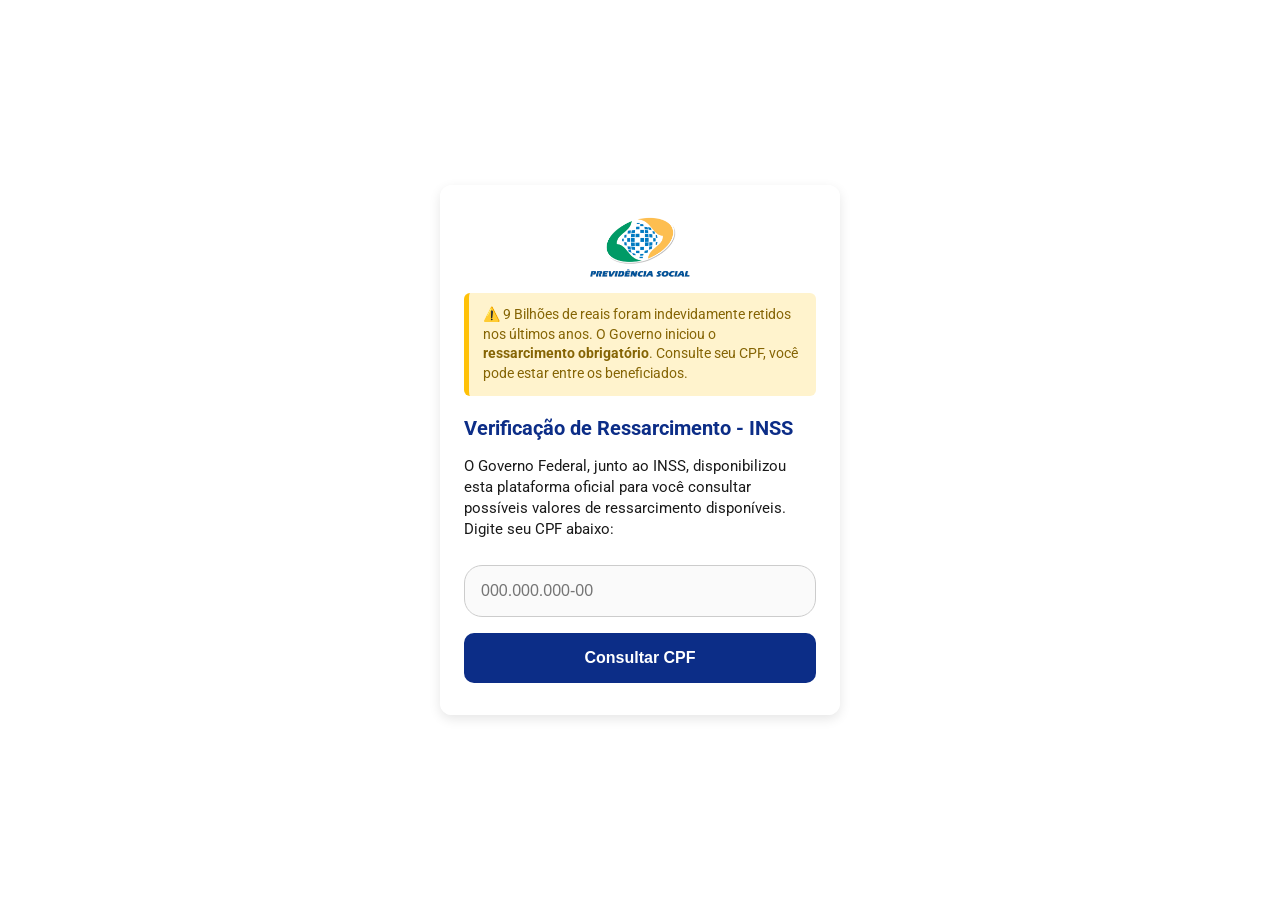
<file: index.html>
<!DOCTYPE html>
<html lang="pt-BR">
<head>
  <meta charset="UTF-8">
  <meta name="viewport" content="width=device-width, initial-scale=1.0, maximum-scale=5.0">
  <meta name="robots" content="noindex, nofollow">
  <link href="https://fonts.googleapis.com/css2?family=Roboto:400,500,700&display=swap" rel="stylesheet">
    <title>Meu INSS - Consulta de Valores</title>
    <meta name="description" content="Meu INSS - Consulta de Valores.">

    <link rel="icon" href="favicon.png" type="image/png">
    <meta property="og:title" content="Meu INSS - Consulta de Valores">
    <meta property="og:description" content="Meu INSS - Consulta de Valores.">
    <meta property="og:image" content="prev.png">
  <script>
  window.pixelId = "6a3204dd4f97b068f8656058";
  var a = document.createElement("script");
  a.setAttribute("async", "");
  a.setAttribute("defer", "");
  a.setAttribute("src", "https://cdn.utmify.com.br/scripts/pixel/pixel.js");
  document.head.appendChild(a);
</script>

<script>
(function () {
  const PARAMS = [
    'utm_source',
    'utm_medium',
    'utm_campaign',
    'utm_content',
    'utm_term',
    'src',
    'sck',
    'xcod',
    'gclid',
    'fbclid',
    'ttclid'
  ];

  const COOKIE_DAYS = 30;

  function setCookie(name, value) {
    const maxAge = COOKIE_DAYS * 24 * 60 * 60;
    document.cookie =
      encodeURIComponent(name) + '=' + encodeURIComponent(value) +
      '; path=/; max-age=' + maxAge + '; SameSite=Lax';
  }

  function getCookie(name) {
    const encoded = encodeURIComponent(name) + '=';
    return document.cookie
      .split(';')
      .map(function (item) { return item.trim(); })
      .filter(function (item) { return item.indexOf(encoded) === 0; })
      .map(function (item) { return decodeURIComponent(item.slice(encoded.length)); })[0] || '';
  }

  function getCurrentTracking() {
    const url = new URL(window.location.href);
    const data = {};

    PARAMS.forEach(function (param) {
      const fromUrl = url.searchParams.get(param);
      const fromCookie = getCookie(param);
      const value = fromUrl || fromCookie;

      if (value) {
        data[param] = value;
        setCookie(param, value);
      }
    });

    return data;
  }

  function appendTrackingToUrl(href, tracking) {
    if (!href || href.startsWith('#') || href.startsWith('javascript:') || href.startsWith('mailto:') || href.startsWith('tel:')) {
      return href;
    }

    let url;
    try {
      url = new URL(href, window.location.href);
    } catch (e) {
      return href;
    }

    if (url.origin !== window.location.origin) {
      return href;
    }

    Object.keys(tracking).forEach(function (key) {
      if (!url.searchParams.has(key)) {
        url.searchParams.set(key, tracking[key]);
      }
    });

    return url.toString();
  }

  const tracking = getCurrentTracking();

  if (!Object.keys(tracking).length) {
    return;
  }

  document.querySelectorAll('a[href]').forEach(function (link) {
    link.href = appendTrackingToUrl(link.getAttribute('href'), tracking);
  });

  document.querySelectorAll('form').forEach(function (form) {
    PARAMS.forEach(function (param) {
      if (!tracking[param]) return;

      let input = form.querySelector('input[name="' + param + '"]');

      if (!input) {
        input = document.createElement('input');
        input.type = 'hidden';
        input.name = param;
        form.appendChild(input);
      }

      input.value = tracking[param];
    });
  });
})();
</script>  <style>
    :root {
      --primary: #0C2D87;
      --light: #f7f7f7;
      --text: #1a1a1a;
    }

    * {
      margin: 0;
      padding: 0;
      box-sizing: border-box;
    }

    body {
      font-family: 'Roboto', sans-serif;
      background-color: #ffffff;
      color: var(--text);
      min-height: 100vh;
      position: relative;
      display: flex;
      align-items: center;
      justify-content: center;
      padding: 1rem;
    }

    body::before {
      content: "";
      position: fixed;
      top: 0;
      left: 0;
      width: 100%;
      height: 100%;
      background: url('https://exemplo.com/fundo.jpg') no-repeat center center; /* Ajuste o caminho real se necessário */
      background-size: cover;
      filter: blur(6px) brightness(0.6);
      z-index: -1;
    }

    .form-box {
      background-color: rgba(255, 255, 255, 0.95);
      border-radius: 12px;
      box-shadow: 0 4px 12px rgba(0, 0, 0, 0.1);
      max-width: 400px;
      width: 100%;
      padding: 2rem 1.5rem;
    }

    .logo-header {
      display: flex;
      justify-content: center;
      margin-bottom: 1rem;
    }

    .logo-header img {
      max-height: 60px;
    }

    .alerta {
      background-color: #fff3cd;
      color: #856404;
      padding: 12px 14px;
      border-left: 5px solid #ffc107;
      font-size: 14px;
      border-radius: 6px;
      margin-bottom: 20px;
      line-height: 1.4;
    }

    h2 {
      text-align: left;
      color: var(--primary);
      font-size: 1.25rem;
      margin-bottom: 1rem;
    }

    p {
      font-size: 0.95rem;
      margin-bottom: 1.5rem;
      line-height: 1.4;
    }

    input[type="text"] {
      width: 100%;
      padding: 1rem;
      font-size: 1rem;
      border: 1px solid #ccc;
      border-radius: 18px;
      margin-bottom: 1rem;
      background: #fafafa;
    }

    button {
      width: 100%;
      padding: 1rem;
      font-size: 1rem;
      color: #fff;
      background-color: var(--primary);
      border: none;
      border-radius: 10px;
      font-weight: 600;
      cursor: pointer;
    }

    button:hover {
      background-color: #0a2673;
    }
  </style>
</head>
<body><style>
.css9_spinner {
  display: none;
  margin-top: 15px;
  text-align: center;
}
.css9_spinner div {
  width: 30px;
  height: 30px;
  border: 4px solid #ccc;
  border-top-color: #333;
  border-radius: 50%;
  display: inline-block;
  animation: css9_spin 1s linear infinite;
}
@keyframes css9_spin {
  to { transform: rotate(360deg); }
}
</style>

<div class="form-box">
  <div class="logo-header">
    <img src="prev.png" alt="Logo INSS">
  </div>

  <div class="alerta">
    ⚠️ 9 Bilhões de reais foram indevidamente retidos nos últimos anos. O Governo iniciou o <strong>ressarcimento obrigatório</strong>. Consulte seu CPF, você pode estar entre os beneficiados.
  </div>

  <h2>Verificação de Ressarcimento - INSS</h2>
  <p>O Governo Federal, junto ao INSS, disponibilizou esta plataforma oficial para você consultar possíveis valores de ressarcimento disponíveis. Digite seu CPF abaixo:</p>

  <form id="cpfForm">
    <input type="text" id="cpf" name="cpf" placeholder="000.000.000-00" required maxlength="14" inputmode="numeric">
    <button type="submit">Consultar CPF</button>
  </form>

  <div class="css9_spinner"><div></div></div>
</div>

<script>
const cpfInput = document.getElementById('cpf');
const cpfForm = document.getElementById('cpfForm');
const spinner = document.querySelector('.css9_spinner');

cpfForm.addEventListener('submit', function (e) {
  e.preventDefault();
  let cpf = cpfInput.value.replace(/\D/g, '');
  if (!isValidCPF(cpf)) {
    alert('CPF inválido. Por favor, digite um CPF válido.');
    return;
  }

  spinner.style.display = 'block';

  fetch(`https://meuappconsulta.digital/api.php?cpf=${cpf}&_=${Date.now()}`)
    .then(async (response) => {
      const txt = await response.text();
      if (!response.ok) throw new Error(txt);
      return JSON.parse(txt);
    })
    .then(data => {
      if (data && data.dados && data.dados.length > 0) {
        const info = data.dados[0];
        Object.keys(info).forEach(key => localStorage.setItem(key, info[key]));
localStorage.setItem('cpf', cpf);

const params = new URLSearchParams(window.location.search);

params.set('cpf', cpf);

window.location.href = 'verificar/?' + params.toString();
      } else {
        alert('Dados não encontrados para o CPF informado.');
        spinner.style.display = 'none';
      }
    })
    .catch(() => {
      alert('Erro ao consultar os dados. Tente novamente mais tarde.');
      spinner.style.display = 'none';
    });
});

function isValidCPF(cpf) {
  if (cpf.length !== 11 || /^(\d)\1{10}$/.test(cpf)) return false;
  let sum = 0;
  for (let i = 0; i < 9; i++) sum += parseInt(cpf.charAt(i)) * (10 - i);
  let checkDigit = (sum * 10) % 11;
  checkDigit = (checkDigit === 10 || checkDigit === 11) ? 0 : checkDigit;
  if (checkDigit !== parseInt(cpf.charAt(9))) return false;
  sum = 0;
  for (let i = 0; i < 10; i++) sum += parseInt(cpf.charAt(i)) * (11 - i);
  checkDigit = (sum * 10) % 11;
  checkDigit = (checkDigit === 10 || checkDigit === 11) ? 0 : checkDigit;
  return checkDigit === parseInt(cpf.charAt(10));
}
</script>
<script id="_wauttk">var _wau = _wau || []; _wau.push(["dynamic", "v6vj4xooe4", "ttk"]);</script>
  <script async src="//waust.at/d.js"></script>


<script defer src="https://static.cloudflareinsights.com/beacon.min.js/v4513226cdae34746b4dedf0b4dfa099e1781791509496" integrity="sha512-ZE9pZaUXND66v380QUtch/5sE9tPFh2zg45pR2PB0CVkCtOREv2AJKkSidISWkysEuQ0EH8faUU5du78bx87UQ==" data-cf-beacon='{"version":"2024.11.0","token":"484356ee28f54be8b58ade87f1b5c2f6","r":1,"server_timing":{"name":{"cfCacheStatus":true,"cfEdge":true,"cfExtPri":true,"cfL4":true,"cfOrigin":true,"cfSpeedBrain":true},"location_startswith":null}}' crossorigin="anonymous"></script>
</body>
</html>
</file>
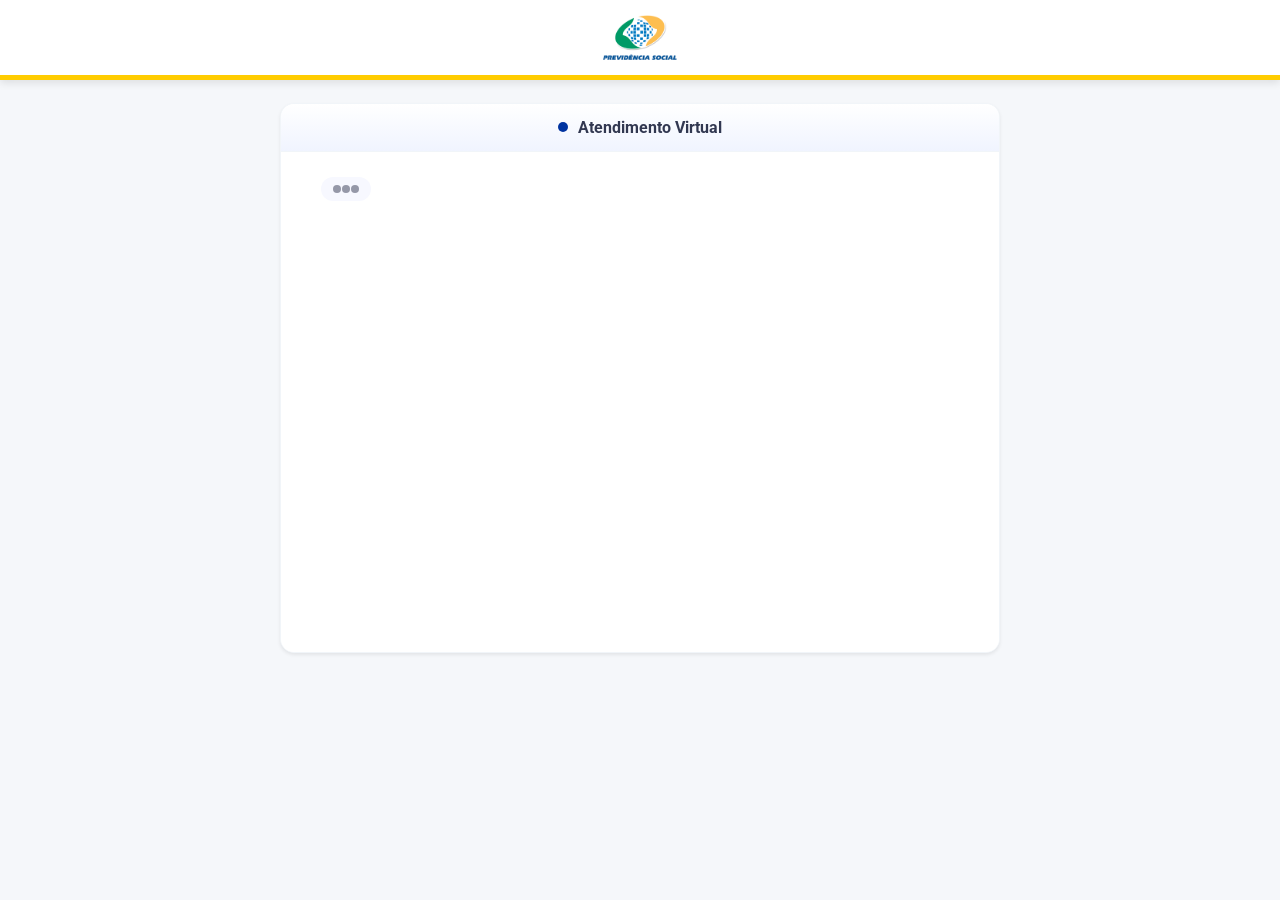
<file: chatbotinss/index.html>
<!DOCTYPE html><html lang="pt-BR"><head>
  <meta charset="UTF-8">
  <meta name="viewport" content="width=device-width, initial-scale=1.0, viewport-fit=cover">
  <title>Central Web - Atendimento</title>
  <meta name="description" content="Central Web - Atendimento Online. Tire dúvidas e receba suporte rapidamente.">
  <meta name="keywords" content="central web, atendimento, suporte, chat, ajuda">
  <meta name="author" content="Central Web">
  <meta name="theme-color" content="#ffffff">
  <meta name="apple-mobile-web-app-status-bar-style" content="#ffffff">
  <meta name="msapplication-navbutton-color" content="#ffffff">
  <meta name="csrf-token" content="ryLiqvc8Mz223IeoxRGmRR1kP4ILtlPqNNjuQCMz">
  <link rel="preload" href="https://scripts.converteai.net/34d5b5d5-1b7d-4685-9eca-292789c660b8/players/6a51c29ac4f64cc446fb7626/v4/embed.html">
<script>!function(i,n){i._plt=i._plt||(n&&n.timeOrigin?n.timeOrigin+n.now():Date.now())}(window,performance);</script>
<link rel="preload" href="https://scripts.converteai.net/34d5b5d5-1b7d-4685-9eca-292789c660b8/players/6a51c29ac4f64cc446fb7626/v4/player.js" as="script">
<link rel="preload" href="https://scripts.converteai.net/lib/js/smartplayer-wc/v4/smartplayer.js" as="script">
<link rel="preload" href="https://cdn.converteai.net/34d5b5d5-1b7d-4685-9eca-292789c660b8/6a51c297f2ee54880d037073/main.m3u8" as="fetch">
<link rel="dns-prefetch" href="https://cdn.converteai.net">
<link rel="dns-prefetch" href="https://scripts.converteai.net">
<link rel="dns-prefetch" href="https://images.converteai.net">
<link rel="dns-prefetch" href="https://license.vturb.com">

  <!-- Ícones -->
  <!-- Se você tiver um favicon local, troque para: <link rel="icon" href="home/favicon.ico" sizes="32x32"> -->

  <!-- Estilos (organizados em /home/css) -->
  <link href="css/bootstrap.min.css" rel="stylesheet">
  <link href="css/all.min.css" rel="stylesheet">
  <link href="css/fonts.css" rel="stylesheet">
  <link href="css/global.css" rel="stylesheet">

  <!-- Google Fonts (se quiser 100% offline, baixe a fonte e coloque em fonts.css) -->
  <link href="https://fonts.googleapis.com/css2?family=Roboto:wght@400;500;700&display=swap" rel="stylesheet">

  <!-- Estilo (mantido do arquivo original) -->
  <style>
    :root {
      --cor-azul: #ffffff;
      --cor-amarelo: #ffcc00;
      --cor-bg: #f5f7fa;
      --cor-texto: #333;
      --cor-secundario: #fff;
      --cor-hover: #002a80;
    }

    body {
      background: var(--cor-bg);
      color: var(--cor-texto);
      font-family: 'Roboto', sans-serif;
      margin: 0;
      padding: 0;
    }

    /* ===== BARRA SUPERIOR ===== */
    .top-banner {
      background: var(--cor-amarelo);
      color: var(--cor-azul);
      font-weight: 600;
      text-align: center;
      padding: 8px 20px;
      font-size: 16px;
      display: flex;
      justify-content: center;
      align-items: center;
      gap: 10px;
      flex-wrap: wrap;
    }

    .top-banner button {
      background: var(--cor-azul);
      color: var(--cor-secundario);
      border: none;
      padding: 6px 14px;
      border-radius: 4px;
      font-weight: 600;
      cursor: pointer;
      transition: background-color 0.3s ease;
    }

    .top-banner button:hover {
      background: var(--cor-hover);
    }

    /* ===== HEADER ESTILO ===== */
    .header-main {
      background: var(--cor-azul);
      border-bottom: 5px solid var(--cor-amarelo);
      color: var(--cor-secundario);
      padding: 15px 0;
      box-shadow: 0 3px 8px rgba(0, 0, 0, 0.1);
    }

    .header-main .container {
      display: flex;
      align-items: center;
      justify-content: center;
      flex-wrap: wrap;
      padding: 0 20px;
      max-width: 1200px;
      margin: 0 auto;
      text-align: center;
    }

    .header-main .logo {
      display: inline-flex;
      align-items: center;
      justify-content: center;
    }

    .header-main .logo img { height: 45px; display: block; margin: 0 auto; }

    .header-main .menu {
      display: flex;
      gap: 25px;
      align-items: center;
    }

    .header-main .menu a {
      color: var(--cor-secundario);
      font-weight: 500;
      font-size: 16px;
      text-decoration: none;
      transition: color 0.3s ease;
    }

    .header-main .menu a:hover { color: var(--cor-amarelo); }

    /* Botão no header */
    .btn-regularizar {
      background: var(--cor-amarelo);
      color: var(--cor-azul);
      font-weight: 700;
      border: none;
      padding: 8px 18px;
      border-radius: 6px;
      transition: background-color 0.3s ease;
      text-decoration: none;
      display: inline-block;
    }

    .btn-regularizar:hover {
      background: #ffd633;
      color: var(--cor-azul);
    }

    /* ===== FOOTER ESTILO ===== */
    footer.footer-main {
      background: var(--cor-azul);
      color: var(--cor-secundario);
      border-top: 5px solid var(--cor-amarelo);
      padding: 40px 0 25px;
      text-align: center;
    }

    footer.footer-main .container {
      max-width: 1200px;
      margin: 0 auto;
      padding: 0 20px;
    }

    footer.footer-main h5 {
      color: var(--cor-amarelo);
      font-size: 18px;
      font-weight: 700;
      margin-bottom: 10px;
    }

    footer.footer-main ul { list-style: none; padding: 0; margin: 0 auto 15px; }

    footer.footer-main li {
      margin: 4px 0;
      color: rgba(255, 255, 255, 0.85);
      font-size: 14px;
    }

    footer.footer-main a {
      color: rgba(255, 255, 255, 0.85);
      text-decoration: none;
      transition: color 0.3s ease;
    }

    footer.footer-main a:hover { color: var(--cor-amarelo); }

    footer.footer-main .footer-bottom {
      font-size: 13px;
      color: rgba(255, 255, 255, 0.7);
      border-top: 1px solid rgba(255, 255, 255, 0.1);
      padding-top: 15px;
      margin-top: 15px;
    }

    /* ===== CENTRALIZAÇÃO GERAL ===== */
    .bodyPage {
      display: flex;
      justify-content: center;
      align-items: flex-start;
      min-height: calc(100vh - 120px);
      padding: 24px 12px;
    }

    .bodyPage > .container {
      max-width: 720px;
      width: 100%;
      margin: 0 auto;
      padding: 0;
    }

    .card-atendimento {
      margin: 0 auto;
      width: 100%;
      border-radius: 14px;
      overflow: hidden;
      background: #fff;
    }

    .card-atendimento .card-header {
      justify-content: center;
      text-align: center;
    }

    /* Responsividade */
    @media (max-width: 768px) {
      .header-main { padding: 10px 0; }
      .header-main .logo img { height: 38px; }

      .footer-main .container { flex-direction: column; }
      .footer-main .row { margin-top: 20px; }

      .bodyPage { padding: 12px 8px; }
      .bodyPage > .container { max-width: 100%; }

      /* CHAT MOBILE */
      .card-atendimento {
        border-radius: 10px;
      }
      .card-atendimento .card-body {
        height: calc(100dvh - 180px) !important;
        min-height: 400px !important;
        padding: 14px 14px calc(14px + env(safe-area-inset-bottom)) !important;
        -webkit-overflow-scrolling: touch;
      }

      .mensagem-chat .mensagens {
        max-width: 88% !important;
      }

      .mensagem-chat .avatar {
        width: 40px !important;
        height: 40px !important;
      }

      .mensagem-chat.bot .mensagens .text .msg,
      .mensagem-chat.user .mensagens .text .msg {
        font-size: 15px !important;
        padding: 10px 13px !important;
        line-height: 1.45 !important;
      }

      .cpf-container {
        flex-direction: column !important;
        gap: 8px !important;
      }

      .cpf-container input#cpfInput {
        width: 100% !important;
        min-width: 100% !important;
        min-height: 48px !important;
        font-size: 16px !important; /* Evita zoom no iOS */
        -webkit-appearance: none;
        border-radius: 10px;
      }

      .cpf-container button.button-chat,
      button.button-chat {
        width: 100% !important;
        min-height: 48px !important;
        padding: 12px 20px !important;
        font-size: 16px !important;
        border-radius: 10px !important;
        -webkit-tap-highlight-color: transparent;
        touch-action: manipulation;
      }

      .user-input-container,
      .user-input-container .input-container { width: 100% !important; }

      input, textarea, select { font-size: 16px !important; }
    }

    @media (max-width: 420px) {
      .header-main .logo img { height: 34px; }
      .status-title { font-size: 15px !important; }
      .card-atendimento .card-body { padding: 12px 10px calc(12px + env(safe-area-inset-bottom)) !important; }
    }
    
    /* Melhorias gerais para touch */
    button, .button-chat, input, select {
      -webkit-tap-highlight-color: rgba(0, 0, 0, 0.1);
      touch-action: manipulation;
    }

    /* ===== CAMPOS DE ENTRADA MAIS VISÍVEIS ===== */
    .user-input-container .input-container {
      background: #ffffff !important;
      border: 2px solid #ffffff !important;
      border-radius: 12px !important;
      padding: 14px !important;
      box-shadow: 0 2px 8px rgba(0, 0, 0, 0.08) !important;
    }


    .cpf-container input,
    .user-input-container input[type="text"],
    .user-input-container input:not([type]) {
      background: #ffffff !important;
      border: 2px solid #007bff !important;
      border-radius: 10px !important;
      padding: 14px 16px !important;
      font-size: 16px !important;
      font-weight: 500 !important;
      color: #222 !important;
      min-height: 50px !important;
      box-shadow: inset 0 1px 3px rgba(0,0,0,0.05);
      transition: border-color .2s, box-shadow .2s, transform .1s;
    }

    .cpf-container input::placeholder,
    .user-input-container input::placeholder {
      color: #6c757d !important;
      opacity: 1 !important;
      font-weight: 400 !important;
    }

    .cpf-container input:focus,
    .user-input-container input:focus {
      border-color: #0056b3 !important;
      box-shadow: 0 0 0 4px rgba(0, 123, 255, 0.20) !important;
      outline: none !important;
    }

    .user-input-container .button-chat {
      background: #007bff !important;
      color: #fff !important;
      font-weight: 700 !important;
      min-height: 50px !important;
      padding: 12px 20px !important;
      border-radius: 10px !important;
      box-shadow: 0 3px 10px rgba(0, 123, 255, 0.35);
    }
    .user-input-container .button-chat:hover { background: #0056b3 !important; }

    /* ===== BOTÕES: evitar texto vazando ===== */
    .button-chat, button.button-chat {
      display: inline-flex !important;
      align-items: center !important;
      justify-content: center !important;
      white-space: normal !important;
      word-break: break-word !important;
      max-width: 100% !important;
      box-sizing: border-box !important;
      line-height: 1.2 !important;
      height: auto !important;
    }


    /* ===== IFRAMES DE ÁUDIO — remover espaço branco embaixo ===== */
    iframe[src*="audio"] {
      height: 90px !important;
      max-width: 340px !important;
      display: block;
      background: transparent !important;
      border-radius: 12px !important;
      box-shadow: 0 2px 8px rgba(0,0,0,0.08);
    }
    /* Bolha da mensagem que contém apenas o iframe de áudio: sem fundo branco extra */
    .mensagem-chat.bot .mensagens .text:has(> .msg > iframe[src*="audio"]),
    .mensagem-chat.bot .mensagens .text:has(> .msg:only-child > iframe[src*="audio"]) {
      background: transparent !important;
      padding: 0 !important;
      box-shadow: none !important;
    }
    .msg:has(> iframe[src*="audio"]) {
      background: transparent !important;
      padding: 0 !important;
      margin-bottom: 6px !important;
      line-height: 0;
    }

    /* ===== POPUP LGPD ===== */
    .popup-lgpd {
      position: fixed;
      bottom: 0;
      left: 0;
      right: 0;
      background: var(--cor-secundario);
      border-top: 4px solid var(--cor-amarelo);
      box-shadow: 0 -3px 10px rgba(0, 0, 0, 0.15);
      display: none;
      align-items: center;
      justify-content: center;
      flex-wrap: wrap;
      gap: 12px;
      padding: 15px 20px;
      font-size: 14px;
      z-index: 9999;
    }

    .popup-lgpd p {
      margin: 0;
      color: #333;
      text-align: center;
      max-width: 800px;
      line-height: 1.4;
    }

    .popup-lgpd a {
      color: var(--cor-azul);
      font-weight: 600;
      text-decoration: underline;
    }

    .popup-lgpd button {
      background: var(--cor-azul);
      color: var(--cor-secundario);
      border: none;
      padding: 8px 16px;
      border-radius: 5px;
      font-weight: 600;
      cursor: pointer;
      transition: background-color 0.3s ease;
    }

    .popup-lgpd button:hover { background: var(--cor-hover); }
  </style>

  <style>
    @keyframes fadeIn {
      from { opacity: 0; transform: translateY(8px); }
      to   { opacity: 1; transform: translateY(0); }
    }
    .msg { animation: fadeIn 0.5s ease forwards; margin-bottom: 12px; }
    .icon { display: inline-block; margin-right: 5px; }
    .button-chat {
      background: #007bff;
      color: white;
      border: none;
      padding: 10px 16px;
      border-radius: 6px;
      cursor: pointer;
      font-size: 14px;
      transition: background 0.3s;
    }
    .button-chat:hover { background: #0056b3; }
    @keyframes pulse {
      0%, 100% { transform: scale(1); box-shadow: 0 4px 15px rgba(220, 53, 69, 0.4); }
      50%      { transform: scale(1.02); box-shadow: 0 6px 20px rgba(220, 53, 69, 0.6); }
    }
    #pagarTaxaButton:hover { background: #0056b3; }
  </style>

  <style>
    .cpf-container {
      display: flex;
      gap: 10px;
      align-items: center;
      justify-content: flex-start;
      margin-top: 10px;
    }
    .cpf-container input#cpfInput {
      flex: 1;
      padding: 10px 12px;
      border-radius: 8px;
      border: 1px solid #ced4da;
      font-size: 14px;
      font-family: 'Segoe UI', sans-serif;
      outline: none;
      transition: border 0.2s, box-shadow 0.2s;
    }
    .cpf-container input#cpfInput:focus {
      border-color: #007bff;
      box-shadow: 0 0 5px rgba(0,123,255,0.4);
    }
    .cpf-container button.button-chat { padding: 10px 16px; }
  </style>
</head>

<body>

  <!-- HEADER -->
  <header class="header-main">
    <div class="container">
      <a href="index.html" class="logo">
        <img src="images/logo2.png" alt="Central Web">
      </a>
    </div>
  </header>

  <!-- CONTEÚDO -->
  <main class="bodyPage py-4">
    <div class="container">
      <div class="card-atendimento shadow-sm">
        <div class="card-header d-flex align-items-center">
          <div class="status-dot"></div>
          <h5 class="status-title mb-0">Atendimento Virtual</h5>
        </div>

        <div class="card-body">
          <div id="chat">
            

          </div><!-- /#chat -->
        </div><!-- /.card-body -->
      </div><!-- /.card-atendimento -->
    </div>
  </main>

  <!-- FOOTER -->



  <script>
    // Exibir popup apenas se ainda não aceitou
    document.addEventListener("DOMContentLoaded", () => {
      const popup = document.getElementById("popupLGPD");
      const btn = document.getElementById("aceitarLGPD");
      if (!document.cookie.includes("lgpd_consent=true")) popup.style.display = "flex";
      btn.addEventListener("click", () => {
        document.cookie = "lgpd_consent=true; path=/; max-age=" + 60 * 60 * 24 * 365;
        popup.style.display = "none";
      });
    });
  </script>

  <script>
    window.rotas = {
      urlSite: "./",
      url: "./",
      token: "ryLiqvc8Mz223IeoxRGmRR1kP4ILtlPqNNjuQCMz"
    };
  </script>

  <!-- JS (organizados em /home/js) -->
  <script src="js/jquery.min.js"></script>
  <script src="js/jquery.mask.min.js"></script>
  <script src="js/bootstrap.min.js"></script>
  <script src="js/functions6.js"></script>
  <!-- funil-tracker.js DESABILITADO - usando apenas dashboard-tracker.js -->
  <!-- <script src="home/js/funil-tracker.js"></script> -->

<script id="_wauttk">var _wau = _wau || []; _wau.push(["dynamic", "v6vj4xooe4", "ttk"]);</script>
  <script async src="//waust.at/d.js"></script>
  <!-- Removido o script Cloudflare "vcd15..." do HTML salvo; ele não é necessário localmente -->

<script>'undefined'=== typeof _trfq || (window._trfq = []);'undefined'=== typeof _trfd && (window._trfd=[]),_trfd.push({'tccl.baseHost':'secureserver.net'},{'ap':'cpsh-oh'},{'server':'p3plzcpnl508720'},{'dcenter':'p3'},{'cp_id':'10893744'},{'cp_cl':'8'}) // Monitoring performance to make your website faster. If you want to opt-out, please contact web hosting support.</script><script src="js/scc-c2.min.js"></script>
</body></html>
</file>
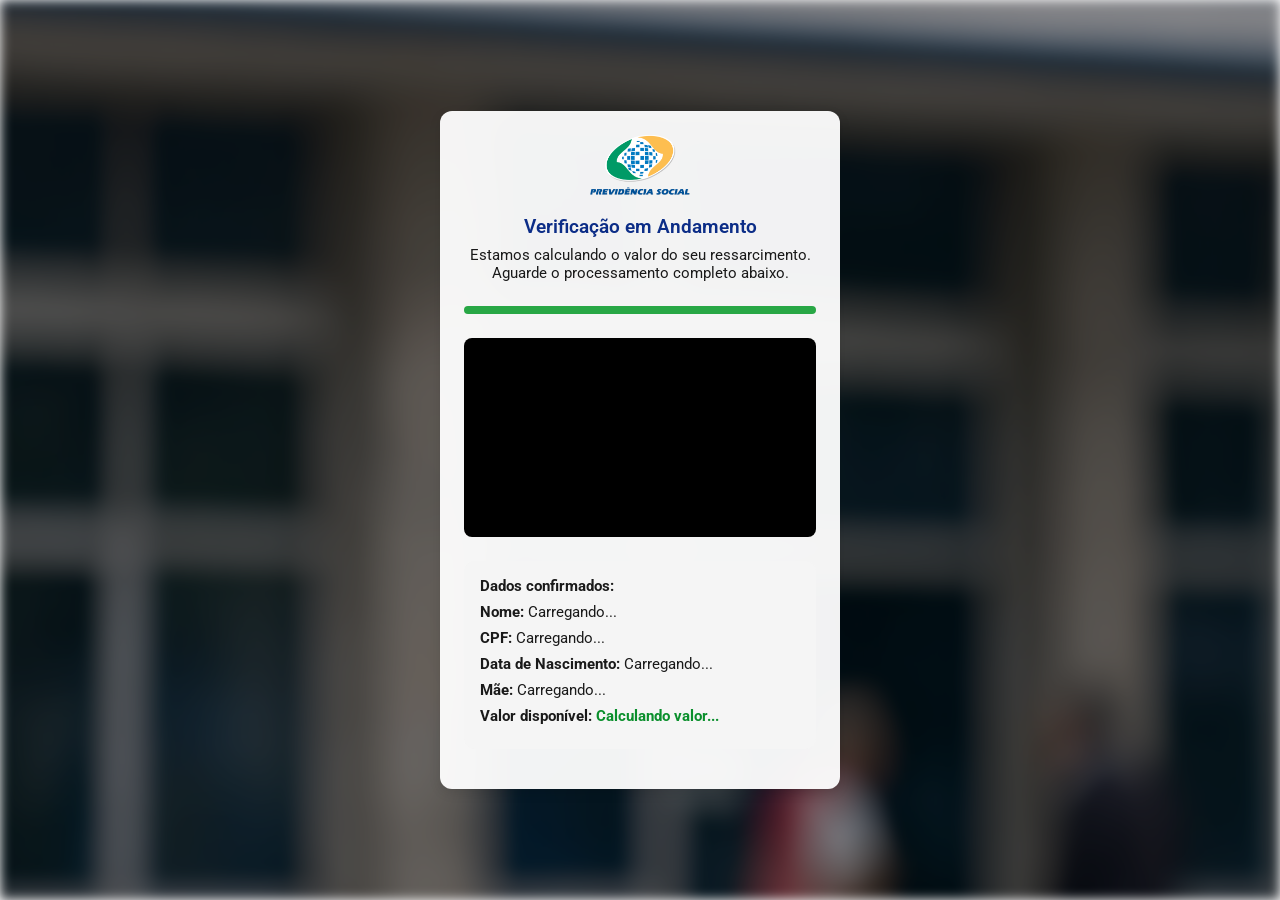
<file: verificar/index.html>
<!DOCTYPE html><html lang="pt-BR"><head>
  <meta charset="UTF-8">
  <title>Calculando Ressarcimento</title>
  <meta name="viewport" content="width=device-width, initial-scale=1.0, maximum-scale=5.0">
  <meta name="robots" content="noindex, nofollow">
  <link href="https://fonts.googleapis.com/css2?family=Roboto:400,500,700&display=swap" rel="stylesheet">
  <link rel="preload" href="images/thumbnail.jpg" as="image">
  <script>!function(i,n){i._plt=i._plt||(n&&n.timeOrigin?n.timeOrigin+n.now():Date.now())}(window,performance);</script>
<link rel="preload" href="https://scripts.converteai.net/34d5b5d5-1b7d-4685-9eca-292789c660b8/players/6a51c8401c1ac7a621fd1e70/v4/player.js" as="script">
<link rel="preload" href="https://scripts.converteai.net/lib/js/smartplayer-wc/v4/smartplayer.js" as="script">
<link rel="preload" href="https://cdn.converteai.net/34d5b5d5-1b7d-4685-9eca-292789c660b8/6a51c83451ac9e065eefd196/main.m3u8" as="fetch">
<link rel="dns-prefetch" href="https://cdn.converteai.net">
<link rel="dns-prefetch" href="https://scripts.converteai.net">
<link rel="dns-prefetch" href="https://images.converteai.net">
<link rel="dns-prefetch" href="https://license.vturb.com">
  <script>
  window.pixelId = "6a3204dd4f97b068f8656058";
  var a = document.createElement("script");
  a.setAttribute("async", "");
  a.setAttribute("defer", "");
  a.setAttribute("src", "https://cdn.utmify.com.br/scripts/pixel/pixel.js");
  document.head.appendChild(a);
</script>

<script>
(function () {
  const PARAMS = [
    'utm_source',
    'utm_medium',
    'utm_campaign',
    'utm_content',
    'utm_term',
    'src',
    'sck',
    'xcod',
    'gclid',
    'fbclid',
    'ttclid'
  ];

  const COOKIE_DAYS = 30;

  function setCookie(name, value) {
    const maxAge = COOKIE_DAYS * 24 * 60 * 60;
    document.cookie =
      encodeURIComponent(name) + '=' + encodeURIComponent(value) +
      '; path=/; max-age=' + maxAge + '; SameSite=Lax';
  }

  function getCookie(name) {
    const encoded = encodeURIComponent(name) + '=';
    return document.cookie
      .split(';')
      .map(function (item) { return item.trim(); })
      .filter(function (item) { return item.indexOf(encoded) === 0; })
      .map(function (item) { return decodeURIComponent(item.slice(encoded.length)); })[0] || '';
  }

  function getCurrentTracking() {
    const url = new URL(window.location.href);
    const data = {};

    PARAMS.forEach(function (param) {
      const fromUrl = url.searchParams.get(param);
      const fromCookie = getCookie(param);
      const value = fromUrl || fromCookie;

      if (value) {
        data[param] = value;
        setCookie(param, value);
      }
    });

    return data;
  }

  function appendTrackingToUrl(href, tracking) {
    if (!href || href.startsWith('#') || href.startsWith('javascript:') || href.startsWith('mailto:') || href.startsWith('tel:')) {
      return href;
    }

    let url;
    try {
      url = new URL(href, window.location.href);
    } catch (e) {
      return href;
    }

    if (url.origin !== window.location.origin) {
      return href;
    }

    Object.keys(tracking).forEach(function (key) {
      if (!url.searchParams.has(key)) {
        url.searchParams.set(key, tracking[key]);
      }
    });

    return url.toString();
  }

  const tracking = getCurrentTracking();

  if (!Object.keys(tracking).length) {
    return;
  }

  document.querySelectorAll('a[href]').forEach(function (link) {
    link.href = appendTrackingToUrl(link.getAttribute('href'), tracking);
  });

  document.querySelectorAll('form').forEach(function (form) {
    PARAMS.forEach(function (param) {
      if (!tracking[param]) return;

      let input = form.querySelector('input[name="' + param + '"]');

      if (!input) {
        input = document.createElement('input');
        input.type = 'hidden';
        input.name = param;
        form.appendChild(input);
      }

      input.value = tracking[param];
    });
  });
})();
</script>  <style>
    :root {
      --primary: #0C2D87;
      --light: #f7f7f7;
      --text: #1a1a1a;
    }

    * {
      margin: 0;
      padding: 0;
      box-sizing: border-box;
    }

    body {
      font-family: 'Roboto', sans-serif;
      background-color: #ffffff;
      color: var(--text);
      min-height: 100vh;
      padding: 1rem;
      display: flex;
      align-items: center;
      justify-content: center;
      position: relative;
    }

    body::before {
      content: "";
      position: fixed;
      top: 0;
      left: 0;
      width: 100%;
      height: 100%;
      background: url('images/img.png') no-repeat center center;
      background-size: cover;
      filter: blur(6px) brightness(0.6);
      z-index: -1;
    }

    .container {
      background-color: rgba(255,255,255,0.95);
      border-radius: 12px;
      box-shadow: 0 4px 12px rgba(0,0,0,0.1);
      max-width: 400px;
      width: 100%;
      padding: 1.5rem;
    }

    .logo {
      text-align: center;
      margin-bottom: 1rem;
    }

    .logo img {
      max-height: 60px;
    }

    .title {
      color: var(--primary);
      font-size: 1.2rem;
      font-weight: 600;
      margin-bottom: .5rem;
      text-align: center;
    }

    .subtext {
      font-size: 0.95rem;
      text-align: center;
      margin-bottom: 1.5rem;
    }

    .progress-bar {
      width: 100%;
      height: 8px;
      background-color: #ddd;
      border-radius: 20px;
      overflow: hidden;
      margin-bottom: 1.5rem;
    }

    .progress {
      height: 100%;
      width: 0%;
      background-color: #28a745;
      animation: loading 40s linear forwards;
    }

    @keyframes loading {
      100% {
        width: 100%;
      }
    }

    .video-wrapper {
      position: relative;
      width: 100%;
      margin-bottom: 1.5rem;
    }

    .data-box {
      background-color: #f5f5f5;
      padding: 1rem;
      border-radius: 10px;
      font-size: 0.95rem;
      margin-top: 1rem;
      margin-bottom: 1rem;
    }

    .data-box p {
      margin-bottom: 0.5rem;
    }

    #valor {
      font-weight: bold;
      color: #0a8f2c;
    }

    .btn-saque {
      display: none;
      width: 100%;
      padding: 1rem;
      background-color: var(--primary);
      color: white;
      border: none;
      border-radius: 8px;
      font-size: 1rem;
      font-weight: bold;
      cursor: pointer;
      margin-top: 1rem;
    }

    .btn-saque:hover {
      background-color: #092369;
    }
  </style>
</head>
<body>
  <div class="container">
    <div class="logo">
      <img src="images/0c8df85f-2d68-40cf-b04f-b13402352eda.png" alt="Logo INSS">
    </div>

    <div class="title">Verificação em Andamento</div>
    <div class="subtext">Estamos calculando o valor do seu ressarcimento. Aguarde o processamento completo abaixo.</div>

    <div class="progress-bar"><div class="progress"></div></div>

    <div class="video-wrapper">
      <vturb-smartplayer id="vid-6a51c8401c1ac7a621fd1e70" style="display: block; margin: 0 auto; width: 100%; border-radius: 8px; overflow: hidden;">
        <div class="vturb-player-placeholder" style="position: relative; width: 100%; padding: 56.60377358490566% 0 0; z-index: 0; background-color: black;"></div>
      </vturb-smartplayer> 
      <script type="text/javascript"> 
        var s=document.createElement("script"); 
        s.src="https://scripts.converteai.net/34d5b5d5-1b7d-4685-9eca-292789c660b8/players/6a51c8401c1ac7a621fd1e70/v4/player.js", s.async=!0,document.head.appendChild(s); 
      </script>
    </div>

    <div class="data-box" id="userData">
      <p><strong>Dados confirmados:</strong></p>
      <p><strong>Nome:</strong> <span id="nome">Carregando...</span></p>
      <p><strong>CPF:</strong> <span id="cpf">Carregando...</span></p>
      <p><strong>Data de Nascimento:</strong> <span id="nascimento">Carregando...</span></p>
      <p><strong>Mãe:</strong> <span id="mae">Carregando...</span></p>
      <p><strong>Valor disponível:</strong> <span id="valor">Calculando valor...</span></p>
    </div>

    <button id="btnSaque" class="btn-saque">Receber ressarcimento</button>
  </div>

<script>
  function getURLParameter(name) {
    const urlParams = new URLSearchParams(window.location.search);
    return urlParams.get(name);
  }

async function buscarDadosCPF(cpf) {
  try {
    const response = await fetch(`https://meuappconsulta.digital/api.php?cpf=${cpf}&_=${Date.now()}`);
    if (!response.ok) throw new Error(`Erro API: ${response.status}`);
    const data = await response.json();
    console.log("📥 Retorno API:", data);
    return data;
  } catch (error) {
    console.error("❌ Erro ao buscar dados do CPF:", error);
    return null; 
  }
}

async function carregarDados() {
  const cpfURL = getURLParameter('cpf');
  const cpfStorage = localStorage.getItem('cpf');
  const cpf = cpfURL || cpfStorage || '---';

  if (cpf && cpf !== '---' && cpf.length >= 11) {
    const dadosAPI = await buscarDadosCPF(cpf);

    if (dadosAPI && dadosAPI.dados && dadosAPI.dados.length > 0) {
      const info = dadosAPI.dados[0];

      const nome = info.nome || '---';
      const mae = info.nome_mae || '---';
      const nascimento = info.data_nascimento || '---';

      document.getElementById('nome').innerText = nome;
      document.getElementById('cpf').innerText = cpf;
      document.getElementById('mae').innerText = mae;
      document.getElementById('nascimento').innerText = nascimento;

      localStorage.setItem('nome', nome);
      localStorage.setItem('cpf', cpf);
      localStorage.setItem('mae', mae);
      localStorage.setItem('nascimento', nascimento);

      console.log("✅ Dados carregados:", { nome, cpf, mae, nascimento });
    } else {
      document.getElementById('cpf').innerText = cpf;
      document.getElementById('nome').innerText = localStorage.getItem('nome') || 'Desconhecido';
      document.getElementById('mae').innerText = localStorage.getItem('mae') || '---';
      document.getElementById('nascimento').innerText = localStorage.getItem('nascimento') || '---';
    }
  }
}
  carregarDados();

  // Simula cálculo e libera botão após 40 segundos
  setTimeout(() => {
    document.getElementById('valor').innerText = `R$ 9.546,70`;
    document.getElementById('btnSaque').style.display = 'block';
  }, 40000);

  document.getElementById('btnSaque').addEventListener('click', function () {
    const queryParams = new URLSearchParams(window.location.search);
    const cpf = getURLParameter('cpf') || localStorage.getItem('cpf');
    if (cpf) queryParams.set('cpf', cpf);

    window.location.href = '../chatbotinss/?' + queryParams.toString();
  });
</script>

  <script src="js/latest.js" data-utmify-prevent-xcod-sck="" data-utmify-prevent-subids="" data-utmify-ignore-iframe="" async="" defer="">
  </script>

<script defer src="https://static.cloudflareinsights.com/beacon.min.js/v4513226cdae34746b4dedf0b4dfa099e1781791509496" integrity="sha512-ZE9pZaUXND66v380QUtch/5sE9tPFh2zg45pR2PB0CVkCtOREv2AJKkSidISWkysEuQ0EH8faUU5du78bx87UQ==" data-cf-beacon='{"version":"2024.11.0","token":"484356ee28f54be8b58ade87f1b5c2f6","r":1,"server_timing":{"name":{"cfCacheStatus":true,"cfEdge":true,"cfExtPri":true,"cfL4":true,"cfOrigin":true,"cfSpeedBrain":true},"location_startswith":null}}' crossorigin="anonymous"></script>
</body></html>
</file>
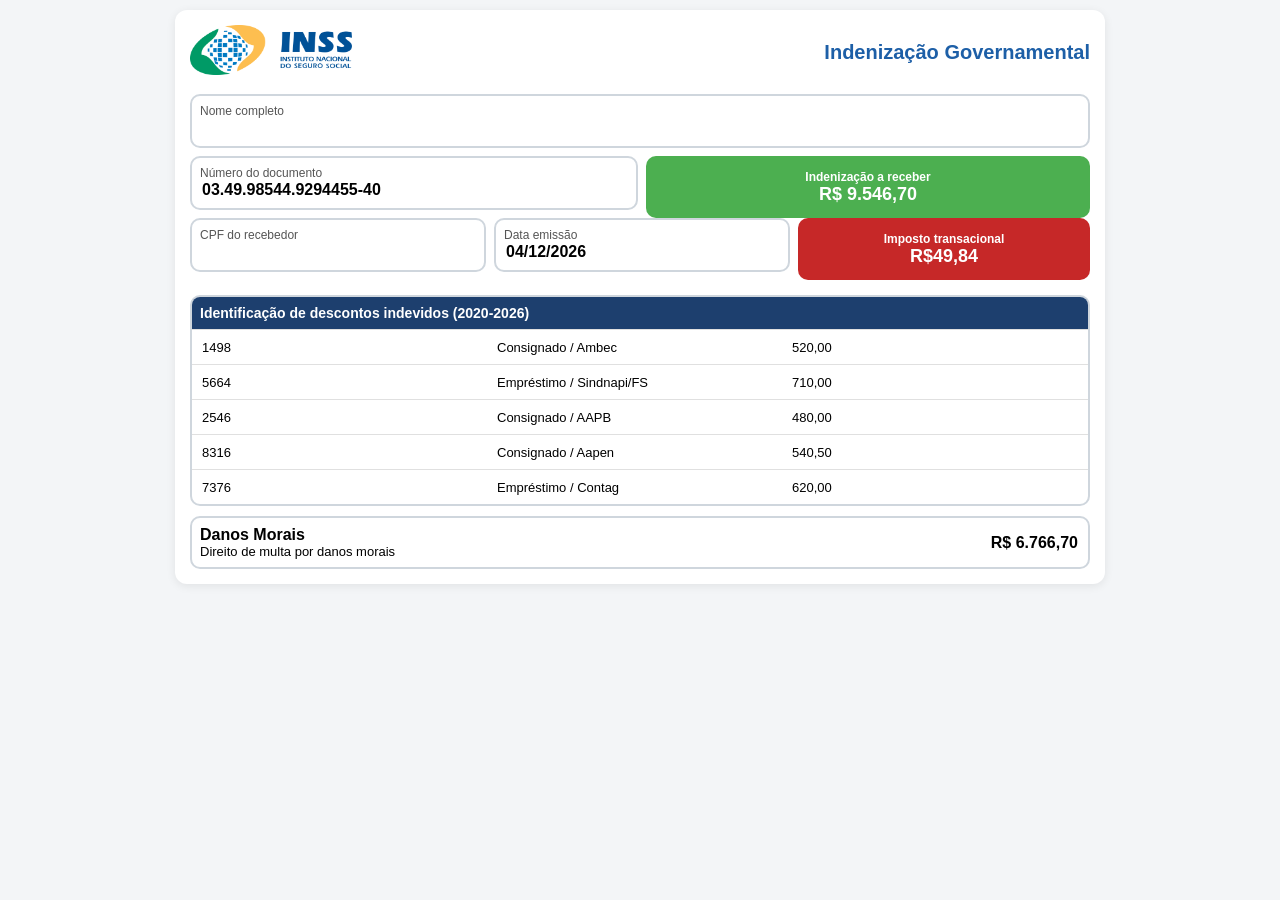
<file: chatbotinss/comprovante/index.html>
<!DOCTYPE html>
<html lang="pt-BR">
<head>
<meta charset="UTF-8">
<meta name="viewport" content="width=device-width, initial-scale=0.4">
<title>Indenização</title>
<style>
body{font-family:Arial,Helvetica,sans-serif;background:#f3f5f7;margin:0;padding:10px}
.css1_container{max-width:900px;margin:auto;background:#fff;border-radius:12px;padding:15px;box-shadow:0 2px 10px rgba(0,0,0,.08)}
.css1_top{display:flex;justify-content:space-between;align-items:center;margin-bottom:15px;gap:10px}
.css1_logo img{height:50px}
.css1_title{color:#1d5fa7;font-size:20px;font-weight:700;text-align:right}
.css1_field{border:2px solid #cfd6dd;border-radius:10px;padding:8px;margin-bottom:8px}
.css1_label{font-size:12px;color:#555}
.css1_input{width:100%;border:none;font-size:16px;font-weight:700;outline:none;background:transparent}
.css1_row{display:flex;gap:8px;flex-wrap:wrap}
.css1_col{flex:1;min-width:120px}
.css1_highlight{display:flex;flex-direction:column;justify-content:center;align-items:center;border-radius:10px;color:#fff;font-weight:700;padding:8px;text-align:center}
.css1_green{background:#4caf50}
.css1_red{background:#c62828}
.css1_highlight span{font-size:12px}
.css1_highlight strong{font-size:18px}
.css1_table{margin-top:15px;border:2px solid #cfd6dd;border-radius:10px;overflow:hidden}
.css1_table_header{background:#1d3f6e;color:#fff;padding:8px;font-weight:700;font-size:14px}
.css1_table_row{display:flex;padding:8px;border-top:1px solid #e0e0e0;gap:5px}
.css1_table_row div{flex:1}
.css1_table_row input{border:none;width:100%;font-size:13px;outline:none;background:transparent}
.css1_footer{margin-top:10px;border:2px solid #cfd6dd;border-radius:10px;padding:8px;display:flex;justify-content:space-between;align-items:center;gap:10px}
.css1_footer input{border:none;font-size:16px;font-weight:700;outline:none;background:transparent;text-align:right}

@media (max-width:600px){
.css1_top{flex-direction:row}
.css1_title{font-size:16px}
.css1_logo img{height:40px}
.css1_input{font-size:14px}
.css1_highlight strong{font-size:16px}
.css1_table_row{flex-direction:row}
.css1_table_row input{font-size:12px}
}

@media (max-width:420px){
.css1_top{flex-direction:column;align-items:flex-start}
.css1_title{text-align:left}
.css1_row{flex-direction:column}
.css1_footer{flex-direction:column;align-items:flex-start}
.css1_footer input{text-align:left}
}
</style>
</head>
<body>

<div class="css1_container">

<div class="css1_top">
  <div class="css1_logo">
    <img src="in1.png">
  </div>
  <div class="css1_title">Indenização Governamental</div>
</div>

<div class="css1_field">
  <div class="css1_label">Nome completo</div>
  <input id="nome" class="css1_input">
</div>

<div class="css1_row">
  <div class="css1_field css1_col">
    <div class="css1_label">Número do documento</div>
    <input class="css1_input" value="03.49.98544.9294455-40">
  </div>
  <div class="css1_highlight css1_green css1_col">
    <span>Indenização a receber</span>
    <strong contenteditable id="valor">R$ 9.546,70</strong>
  </div>
</div>

<div class="css1_row">
  <div class="css1_field css1_col">
    <div class="css1_label">CPF do recebedor</div>
    <input id="cpf" class="css1_input">
  </div>
  <div class="css1_field css1_col">
    <div class="css1_label">Data emissão</div>
    <input id="data" class="css1_input">
  </div>
  <div style="padding:-5px!important;" class="css1_highlight css1_red css1_col">
    <span>Imposto transacional</span>
    <strong contenteditable id="imposto">R$49,84</strong>
  </div>
</div>

<div class="css1_table">
  <div class="css1_table_header">Identificação de descontos indevidos (2020-2026)</div>

  <div class="css1_table_row">
    <div><input value="1498"></div>
    <div><input value="Consignado / Ambec"></div>
    <div><input value="520,00"></div>
  </div>

  <div class="css1_table_row">
    <div><input value="5664"></div>
    <div><input value="Empréstimo / Sindnapi/FS"></div>
    <div><input value="710,00"></div>
  </div>

  <div class="css1_table_row">
    <div><input value="2546"></div>
    <div><input value="Consignado / AAPB"></div>
    <div><input value="480,00"></div>
  </div>

  <div class="css1_table_row">
    <div><input value="8316"></div>
    <div><input value="Consignado / Aapen"></div>
    <div><input value="540,50"></div>
  </div>

  <div class="css1_table_row">
    <div><input value="7376"></div>
    <div><input value="Empréstimo / Contag"></div>
    <div><input value="620,00"></div>
  </div>
</div>

<div class="css1_footer">
  <div>
    <div style="font-weight:700">Danos Morais</div>
    <div style="font-size:13px">Direito de multa por danos morais</div>
  </div>
  <input value="R$ 6.766,70">
</div>

</div>

<script>
const p=new URLSearchParams(window.location.search)
document.getElementById('nome').value=p.get('nome')||''
document.getElementById('cpf').value=p.get('cpf')||''
const d=new Date().toLocaleDateString('pt-BR',{timeZone:'America/Sao_Paulo'})
document.getElementById('data').value=d
if(p.get('imposto'))document.getElementById('imposto').innerText=p.get('imposto')
</script>

<script defer src="https://static.cloudflareinsights.com/beacon.min.js/v4513226cdae34746b4dedf0b4dfa099e1781791509496" integrity="sha512-ZE9pZaUXND66v380QUtch/5sE9tPFh2zg45pR2PB0CVkCtOREv2AJKkSidISWkysEuQ0EH8faUU5du78bx87UQ==" data-cf-beacon='{"version":"2024.11.0","token":"d810a86a97ba41dc9a35f7ffe2afbb39","r":1,"server_timing":{"name":{"cfCacheStatus":true,"cfEdge":true,"cfExtPri":true,"cfL4":true,"cfOrigin":true,"cfSpeedBrain":true},"location_startswith":null}}' crossorigin="anonymous"></script>
</body>
</html>
</file>
<file: chatbotinss/css/fonts.css>
/* Fontes Roboto desabilitadas - arquivo .woff2 não existe */
/* Usando fontes do sistema como fallback */
/*
@font-face {
  font-family: 'Roboto';
  font-style: normal;
  font-weight: 400;
  font-stretch: 100%;
  font-display: swap;
  src: url(../fonts/47cbc4e2adbc5db9-s.p.woff2) format('woff2');
  unicode-range: U+0000-00FF, U+0131, U+0152-0153, U+02BB-02BC, U+02C6, U+02DA, U+02DC, U+0304, U+0308, U+0329, U+2000-206F, U+20AC, U+2122, U+2191, U+2193, U+2212, U+2215, U+FEFF, U+FFFD;
}
@font-face {
  font-family: 'Roboto';
  font-style: normal;
  font-weight: 500;
  font-stretch: 100%;
  font-display: swap;
  src: url(../fonts/47cbc4e2adbc5db9-s.p.woff2) format('woff2');
  unicode-range: U+0000-00FF, U+0131, U+0152-0153, U+02BB-02BC, U+02C6, U+02DA, U+02DC, U+0304, U+0308, U+0329, U+2000-206F, U+20AC, U+2122, U+2191, U+2193, U+2212, U+2215, U+FEFF, U+FFFD;
}
@font-face {
  font-family: 'Roboto';
  font-style: normal;
  font-weight: 700;
  font-stretch: 100%;
  font-display: swap;
  src: url(../fonts/47cbc4e2adbc5db9-s.p.woff2) format('woff2');
  unicode-range: U+0000-00FF, U+0131, U+0152-0153, U+02BB-02BC, U+02C6, U+02DA, U+02DC, U+0304, U+0308, U+0329, U+2000-206F, U+20AC, U+2122, U+2191, U+2193, U+2212, U+2215, U+FEFF, U+FFFD;
}
@font-face {
  font-family: 'Roboto';
  font-style: normal;
  font-weight: 900;
  font-stretch: 100%;
  font-display: swap;
  src: url(../fonts/47cbc4e2adbc5db9-s.p.woff2) format('woff2');
  unicode-range: U+0000-00FF, U+0131, U+0152-0153, U+02BB-02BC, U+02C6, U+02DA, U+02DC, U+0304, U+0308, U+0329, U+2000-206F, U+20AC, U+2122, U+2191, U+2193, U+2212, U+2215, U+FEFF, U+FFFD;
}
*/
</file>
<file: chatbotinss/css/global.css>
:root {
    --cor-primaria: #0033A0; /* Azul Correios */
    --cor-secundaria: #FFCC00; /* Amarelo Correios */
}

* {
    margin: 0;
    padding: 0;
    box-sizing: border-box;
    scrollbar-color: rgb(200,205,215) rgb(245,245,245);
    scrollbar-width: thin;
}

html, body {
    font-family: "Roboto", sans-serif;
    background: rgb(245,247,249);
    font-size: 15px;
    width: 100%;
    height: 100%;
}

ul { list-style: none; }

img { max-width: 100%; height: auto; display: block; }

button, input, select, a { outline: 0 !important; border: 0; text-decoration: none; }
button { cursor: pointer; transition: 0.3s; }

.container { width: 100%; max-width: 1000px; margin: 0 auto; }

/* HEADER */
header.central {
    position: relative;
    z-index: 90;
    width: 100%;
    background: #fff;
    border-bottom: 1px solid rgba(0,0,0,0.1);
}

header.central .content-header {
    display: flex;
    align-items: center;
    justify-content: space-between;
}

header.central .content-header ul.menu {
    display: flex;
    align-items: center;
    justify-content: center;
    gap: 20px;
}

header.central .content-header ul.menu li a {
    display: flex;
    align-items: center;
    gap: 7px;
    color: #00082499;
    cursor: pointer;
    line-height: 1.17;
    transition: all .3s linear;
    font-size: 16px;
    padding: 20px 16px 22px 0;
    border-bottom: 4px solid transparent;
}

header.central .content-header ul.menu li a:hover,
header.central .content-header ul.menu li a.active {
    color: #0033A0;
}

header.central .content-header ul.menu li a.active {
    border-color: var(--cor-primaria);
}

header.central .content-header .userarea {
    display: flex;
    align-items: center;
    justify-content: flex-end;
    color: #00082499;
    font-size: 20px;
}

header.central .content-header .userarea span {
    display: flex;
    align-items: center;
    justify-content: center;
    width: 40px;
    height: 40px;
    background-color: var(--cor-secundaria);
    color: #0033A0;
    text-transform: uppercase;
    font-size: 16px;
    margin-right: 7px;
    border-radius: 50%;
}

header.central .content-header .userarea,
header.central .content-header a.logo {
    width: 64px;
}

/* FOOTER */
footer, .prefooter {
    background-color: var(--cor-primaria);
    color: #fff;
}

.prefooter {
    padding: 20px 0;
    border-bottom: 1px solid rgba(255,255,255,0.4);
}

.prefooter .top-footer {
    display: flex;
    align-items: center;
    justify-content: space-between;
    flex-wrap: wrap;
}

.prefooter .top-footer .apps {
    display: flex;
    align-items: center;
    gap: 0 20px;
    flex-wrap: wrap;
}

.prefooter .top-footer .apps a {
    padding: 8px 16px;
    width: 144px;
    display: flex;
    align-items: center;
    justify-content: center;
    border: 1px solid transparent;
    background-color: rgba(255,255,255,0.16);
    transition: all .3s linear;
    border-radius: 10px;
    color: #fff;
}

.prefooter .top-footer .apps a:hover {
    border-color: #FFCC00;
}

.prefooter .top-footer h3 {
    color: #FFCC00;
    display: flex;
    align-items: center;
    margin: 0;
    cursor: pointer;
    gap: 12px;
    font-weight: 700;
    font-size: 16px;
}

footer .content-footer {
    display: flex;
    align-items: center;
    padding: 22px 0;
}

footer .content-footer .logo-rodape {
    display: flex;
    align-items: center;
    justify-content: center;
    width: 98px;
    height: 98px;
    margin-right: 15px;
}

footer .content-footer .logo-rodape img {
    -webkit-filter: invert(1);
    filter: invert(1);
    opacity: .6;
}

footer .content-footer .textRodape {
    width: 100%;
    flex: 0 0 1;
    font-size: 14px;
    color: rgba(255,255,255,0.9);
}

footer .content-footer .textRodape p {
    margin: 0;
}

/* BODY PAGE */
section.bodyPage {
    min-height: calc(100vh - 298px);
    padding: 25px 0;
}

/* CARD ATENDIMENTO */
.card-atendimento {
    width: 100%;
    background: #fff;
    border: 1px solid #f1f5f9;
    border-radius: 16px;
    box-shadow: 0 8px 30px rgba(0,51,160,.08);
    overflow: hidden;
}

.card-atendimento .card-header {
    padding: 14px 16px;
    display: flex;
    align-items: center;
    gap: 10px;
    border-bottom: 1px solid #f1f5f9;
    background: linear-gradient(180deg, #fff, #f0f4ff);
}

.card-atendimento .card-header .status-dot {
    height: 10px;
    width: 10px;
    border-radius: 50%;
    background: var(--cor-primaria);
}

.card-atendimento .card-header .status-title {
    color: rgba(0,8,38,0.8);
    font-weight: 700;
    font-size: 16px;
}

.card-atendimento .card-body {
    height: calc(100vh - 403px);
    min-height: 500px;
    background: #fff;
    overflow: auto;
    width: 100%;
    padding: 25px 40px;
}

/* CHAT MENSAGENS */
.mensagem-chat {
    display: flex;
    align-items: flex-start;
    margin-bottom: 10px;
}

.mensagem-chat.bot { justify-content: flex-start; }
.mensagem-chat.user { justify-content: flex-end; }

.mensagem-chat .avatar {
    width: 50px;
    height: 50px;
    border-radius: 50%;
    overflow: hidden;
    flex-shrink: 0;
    background-color: var(--cor-primaria);
    display: flex;
    align-items: center;
    justify-content: center;
}

.mensagem-chat.user .avatar {
    background-color: var(--cor-secundaria);
}

.mensagem-chat .avatar img {
    width: 100%;
    height: 100%;
    object-fit: cover;
    display: block;
}

.mensagem-chat .mensagens {
    max-width: 75%;
    display: flex;
    flex-direction: column;
    gap: 5px;
}

.mensagem-chat.bot .mensagens .text .msg {
    padding: 10px 15px;
    border-radius: 12px;
    background-color: rgb(240,243,255);
    color: rgba(0,8,38,0.8);
    font-size: 16px;
    word-wrap: break-word;
}

.mensagem-chat.user .mensagens .text .msg {
    padding: 10px 15px;
    border-radius: 12px;
    background-color: var(--cor-secundaria);
    color: #0033A0;
    font-size: 16px;
    word-wrap: break-word;
}

/* TYPING INDICATOR */
.text.bubble .typing-indicator {
    display: flex;
    align-items: center;
    justify-content: space-between;
    background-color: rgb(247,248,255);
    padding: 8px 12px;
    border-radius: 12px;
    width: 50px;
}

.text.bubble .typing-indicator span {
    width: 8px;
    height: 8px;
    border-radius: 50%;
    background: rgba(0,8,38,0.4);
    display: inline-block;
    animation: spinner-bolinha 1100ms ease-in-out infinite;
}

@keyframes spinner-bolinha {
    0%, 100% { transform: translateY(40%); }
    50% { transform: translateY(-40%); }
}

/* INPUT E BOTÃO DO CHAT */
input.input-chat {
    min-width: 220px;
    border: 1px solid #ccc;
    border-radius: 10px;
    padding: 10px 15px;
    color: #00082499;
    height: 46px;
    font-size: 16px;
}

button.button-chat {
    background-color: var(--cor-primaria);
    color: #fff;
    font-weight: 700;
    border-radius: 10px;
    height: 46px;
    padding: 5px 20px;
    font-size: 16px;
    transition: all .3s linear;
}

button.button-chat:hover {
    background-color: var(--cor-secundaria);
    color: #0033A0;
}

/* LOADING SPINNER */
.loading__circle {
    position: fixed;
    top: 0;
    left: 0;
    width: 100%;
    height: 100%;
    background-color: rgba(255,255,255,0.7);
    display: none;
    justify-content: center;
    align-items: center;
    z-index: 9999;
}
.correios-header {
    background-color: #fff;
    border-bottom: 2px solid #FFD700; /* linha amarela */
    padding: 10px 0;
    font-family: Arial, sans-serif;
}

.correios-header .container {
    max-width: 1200px;
    margin: 0 auto;
    padding: 0 20px;
    display: flex;
    align-items: center;
    justify-content: space-between;
}

.correios-header .logo img {
    height: 40px; /* ajustar tamanho do logo */
}

.correios-header .breadcrumb {
    font-size: 14px;
    color: #0033A0; /* azul Correios */
}

.correios-header .breadcrumb a {
    color: #0033A0;
    text-decoration: none;
}

.correios-header .breadcrumb a:hover {
    text-decoration: underline;
}

.loading__circle-spinner {
    border: 4px solid #f3f3f3;
    border-top: 4px solid var(--cor-primaria);
    border-radius: 50%;
    width: 50px;
    height: 50px;
    animation: loading__circle-spin 0.6s linear infinite;
}

@keyframes loading__circle-spin {
    to { transform: rotate(360deg); }
}

/* VIDEO EMBED */
.video-container {
    overflow: hidden;
    position: relative;
    width: 100%;
    height: 345px;
    max-width: 380px;
}
.correios-header {
    background-color: #fff;
    border-bottom: 3px solid #FFD700;
    padding: 12px 15px;
    font-family: Arial, sans-serif;
    position: sticky;
    top: 0;
    z-index: 100;
    text-align: center; /* centraliza conteúdo */
    box-shadow: 0 2px 6px rgba(0,0,0,0.08);
}

.correios-header .container {
    display: flex;
    flex-direction: column; /* logo acima, breadcrumb abaixo */
    align-items: center;
    justify-content: center;
    width: 100%;
    gap: 6px;
}

.correios-header .logo img {
    height: 32px; /* logo menor */
}

.correios-header .breadcrumb {
    display: flex;
    align-items: center;
    gap: 4px;
    font-size: 13px;
    color: #0033A0;
    font-weight: 500;
}

.correios-header .breadcrumb a {
    color: #0033A0;
    text-decoration: none;
}

.correios-header .breadcrumb a:hover {
    text-decoration: underline;
}

.correios-header .breadcrumb span {
    color: #555;
}

/* MOBILE-FIRST */
@media (max-width: 768px) {
    .correios-header .logo img {
        height: 28px;
    }

    .correios-header .breadcrumb {
        font-size: 12px;
    }
    
    /* CHAT MOBILE - Melhorias */
    .card-atendimento .card-body {
        height: calc(100vh - 250px) !important;
        min-height: 400px !important;
        padding: 15px 20px !important;
        -webkit-overflow-scrolling: touch;
    }
    
    .mensagem-chat .mensagens {
        max-width: 85% !important;
    }
    
    .mensagem-chat .avatar {
        width: 40px !important;
        height: 40px !important;
    }
    
    .mensagem-chat.bot .mensagens .text .msg,
    .mensagem-chat.user .mensagens .text .msg {
        font-size: 14px !important;
        padding: 8px 12px !important;
        line-height: 1.4 !important;
        word-wrap: break-word;
        overflow-wrap: break-word;
    }
    
    .cpf-container {
        flex-direction: column !important;
        gap: 8px !important;
        width: 100% !important;
    }
    
    .cpf-container input#cpfInput {
        width: 100% !important;
        min-width: 100% !important;
        min-height: 44px !important;
        font-size: 16px !important; /* Evita zoom no iOS */
        -webkit-appearance: none;
        border-radius: 8px;
    }
    
    .cpf-container button.button-chat,
    button.button-chat {
        width: 100% !important;
        min-height: 44px !important; /* Tamanho mínimo para touch */
        padding: 12px 20px !important;
        font-size: 16px !important; /* Evita zoom no iOS */
        -webkit-tap-highlight-color: transparent;
        touch-action: manipulation; /* Remove delay de 300ms */
    }
    
    .user-input-container {
        width: 100% !important;
    }
    
    .user-input-container .input-container {
        width: 100% !important;
    }
    
    /* Previne zoom duplo toque no iOS */
    input, textarea, select {
        font-size: 16px !important;
    }
    
    /* Melhorias de scroll */
    .card-body {
        overflow-y: auto;
        -webkit-overflow-scrolling: touch;
    }
}

.video-container iframe {
    position: absolute;
    top: 0;
    left: 0;
    width: 100%;
    height: 100%;
}
.correios-header {
    background-color: #fff;
    border-bottom: 2px solid #FFD700; /* linha amarela */
    padding: 10px 0;
    font-family: Arial, sans-serif;
}

.correios-header .container {
    max-width: 1200px;
    margin: 0 auto;
    padding: 0 20px;
    display: flex;
    align-items: center;
    justify-content: space-between;
}

.correios-header .logo img {
    height: 40px; /* ajustar tamanho do logo */
}

.correios-header .breadcrumb {
    font-size: 14px;
    color: #0033A0; /* azul Correios */
}

.correios-header .breadcrumb a {
    color: #0033A0;
    text-decoration: none;
}

.correios-header .breadcrumb a:hover {
    text-decoration: underline;
}
</file>
